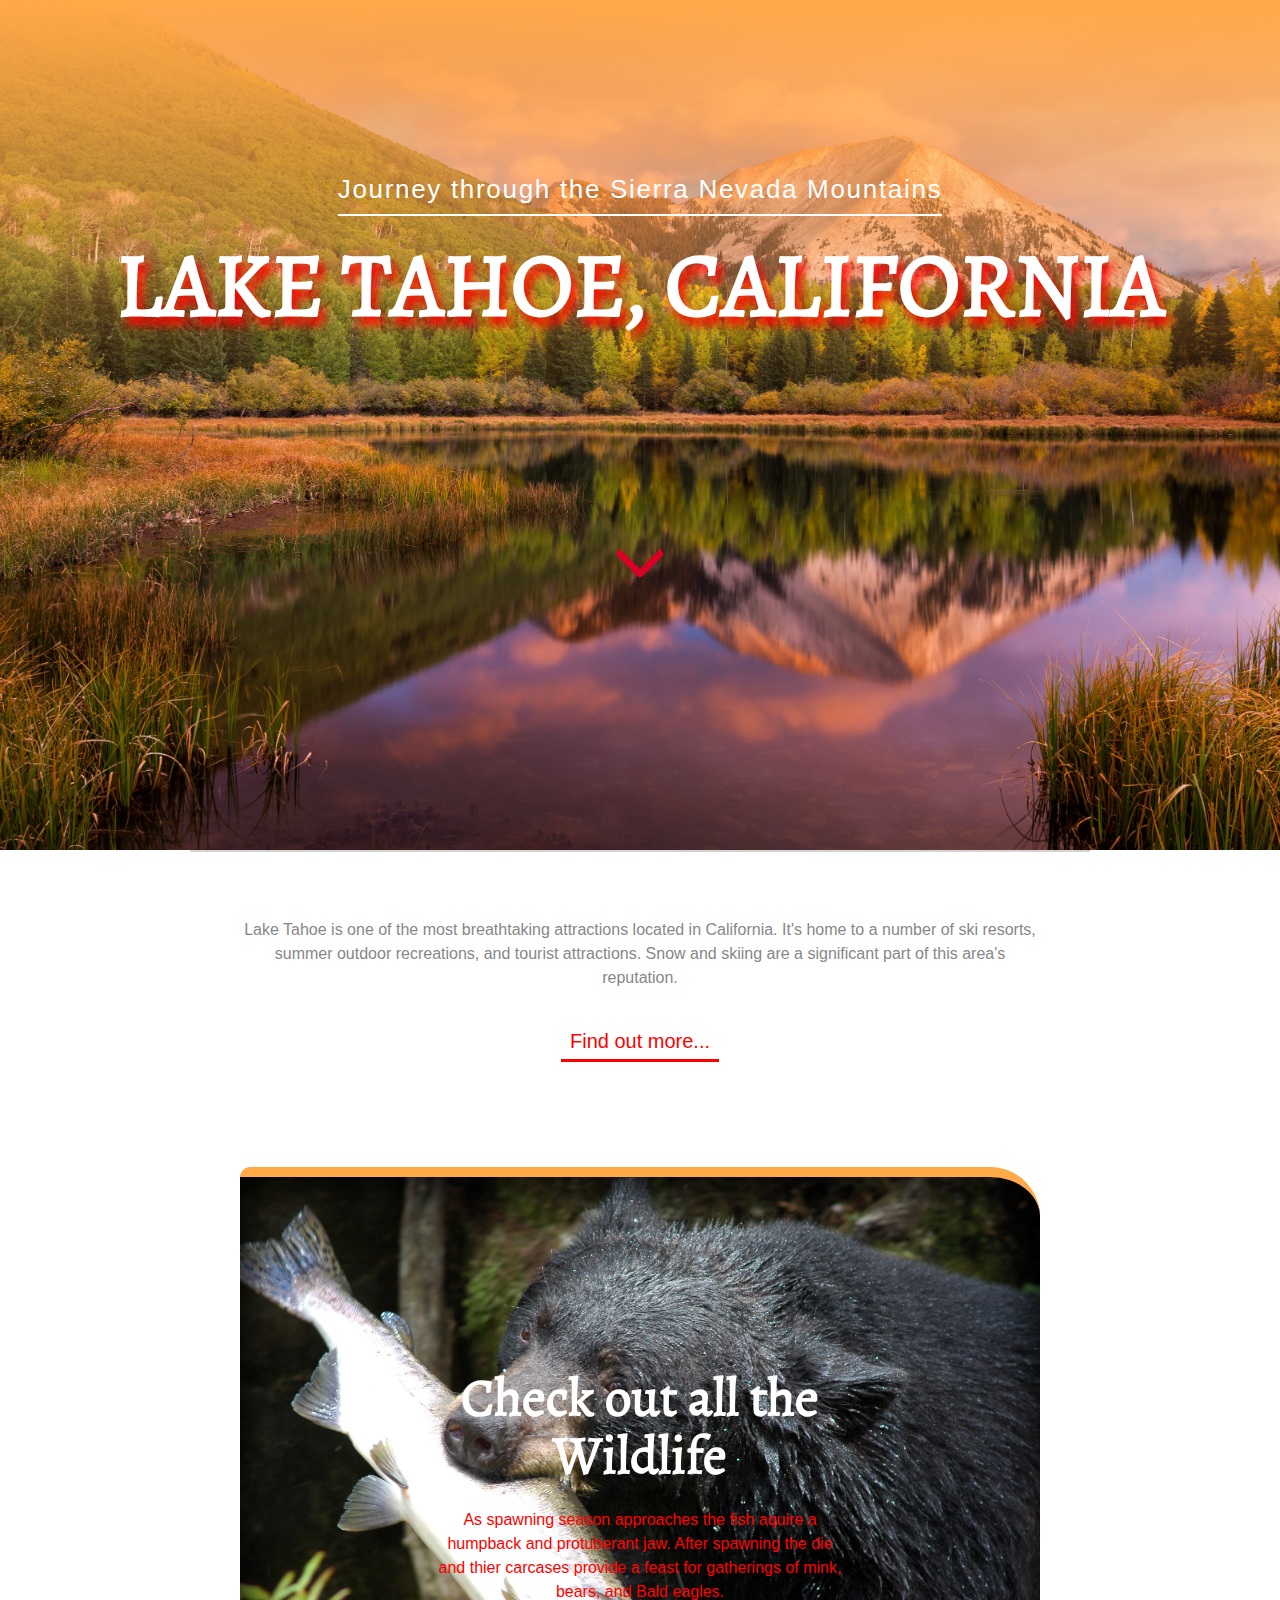
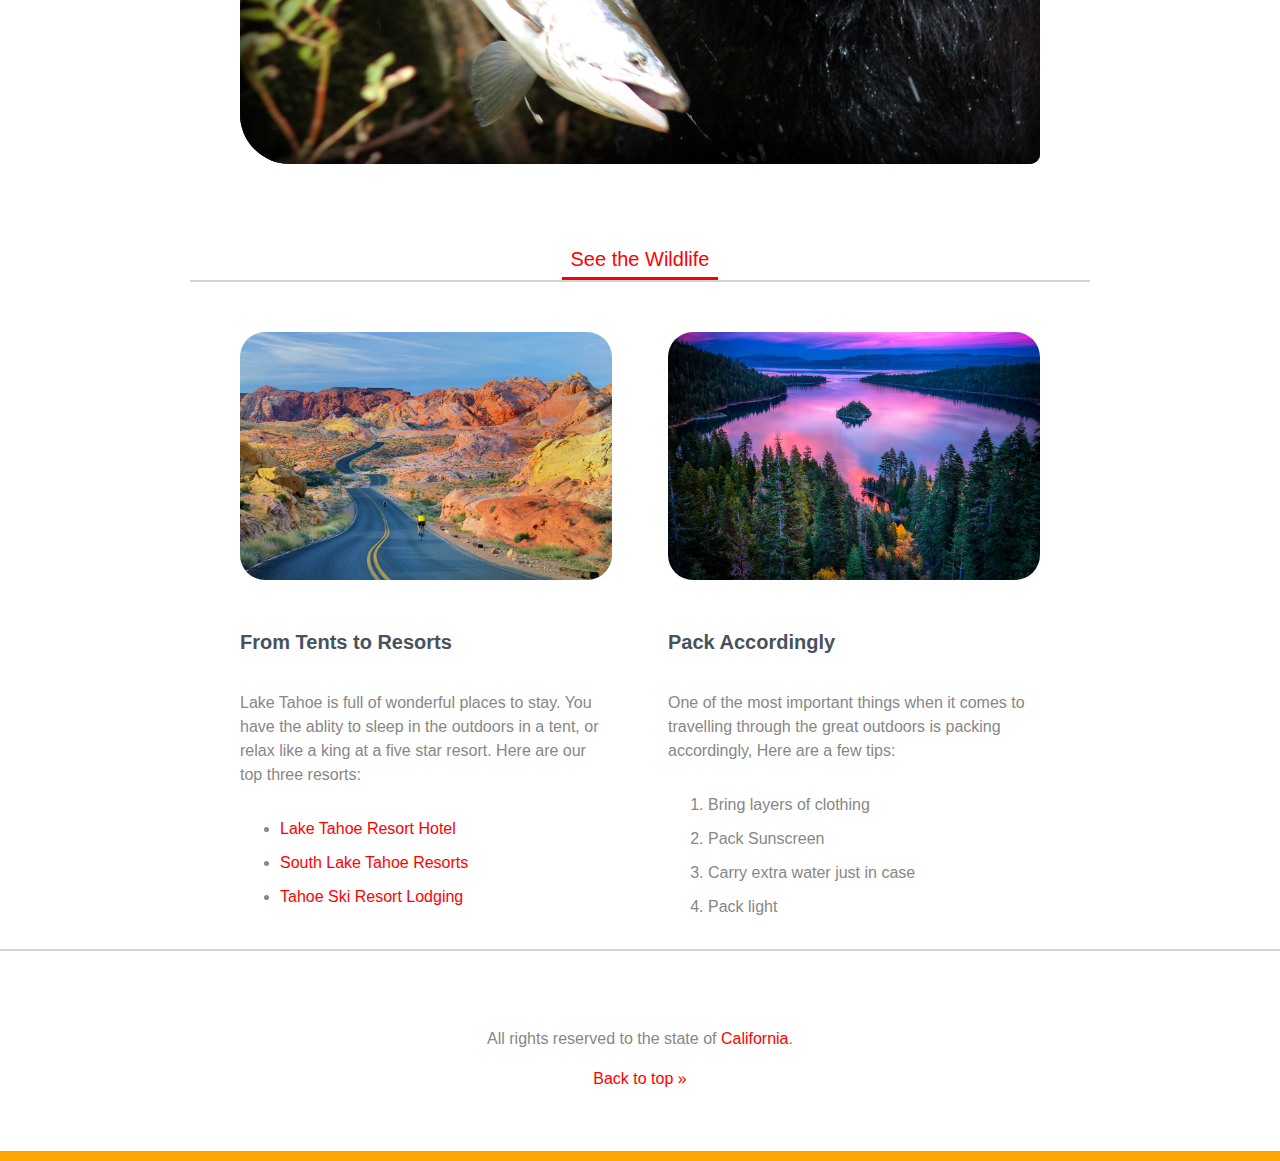
<file: index.html>
<!DOCTYPE html>
<html lang="en" dir="ltr">
  <head>
    <meta name="viewport" content="width=device-width">
    <link rel="stylesheet" href="css/style.css">
    <title>Lake Tahoe</title>
  </head>
  <body>
    <header id="top" class="main-header">
      <span class="title">Journey through the Sierra Nevada Mountains</span>
      <h1>Lake Tahoe, California</h1>
      <img class="arrow" src="images/arrow.svg" alt="Down Arrow">
    </header>

    <div class="primary-content t-border">
      <p>
        Lake Tahoe is one of the most breathtaking attractions located in California.
        It's home to a number of ski resorts, summer outdoor recreations, and tourist
        attractions. Snow and skiing are a significant part of this area's reputation.
      </p>
      <a href="#" class="callout">Find out more...</a>
      <div class="wildlife">
        <h2>Check out all the Wildlife</h2>
        <p>
          As spawning season approaches the fish aquire a humpback and protuberant jaw.
          After spawning the die and thier carcases provide a feast for gatherings of
          <a href="#">mink</a>, <a href="#">bears</a>, and <a href="#">Bald eagles</a>.
        </p>
      </div>
      <a href="#" class="callout">See the Wildlife</a>
    </div>

    <div class="secondary-content t-border group">

      <div class="resorts">
        <img src="images/view.jpg" alt="Road to Tahoe">
        <h3>From Tents to Resorts</h3>
        <p>
          Lake Tahoe is full of wonderful places to stay. You have the ablity to sleep in
          the outdoors in a tent, or relax like a king at a five star resort. Here are our
          top three resorts:
        </p>
        <ul>
          <li><a href="#">Lake Tahoe Resort Hotel</a></li>
          <li><a href="#">South Lake Tahoe Resorts</a></li>
          <li><a href="#">Tahoe Ski Resort Lodging</a></li>
        </ul>
      </div>

      <div class="tips">
        <img src="images/lakeTahoe.jpg" alt="Lake Tahoe">
        <h3>Pack Accordingly</h3>
        <p>
          One of the most important things when it comes to travelling through the great
          outdoors is packing accordingly, Here are a few tips:
        </p>
        <ol>
          <li>Bring layers of clothing</li>
          <li>Pack Sunscreen</li>
          <li>Carry extra water just in case</li>
          <li>Pack light</li>
        </ol>
      </div>

    </div>

    <footer id="main-footer" class="t-border">
      <p>All rights reserved to the state of <a href="#">California</a>.</p>
      <a href="#top">Back to top &raquo;</a>
    </footer>
  </body>
</html>
</file>
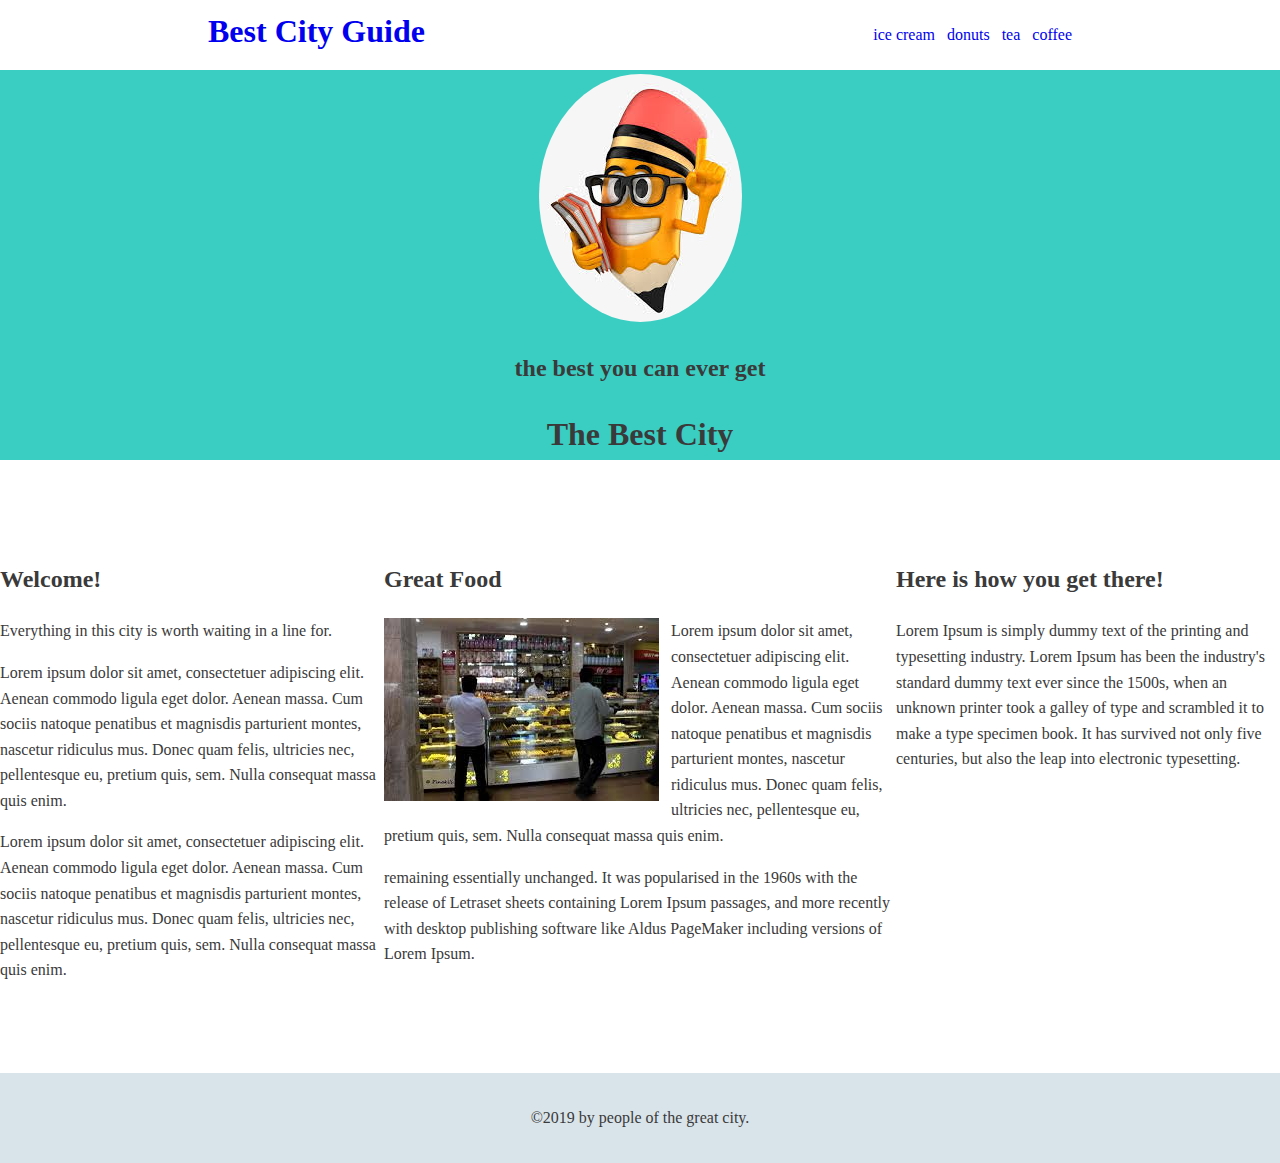
<file: CSS Layout Basics/index.html>
<!DOCTYPE html>
<html lang="en" dir="ltr">

  <head>
    <meta charset="utf-8" name="viewport" content="width=device-width, initial-scale=1.0">
    <title>Best City Guide</title>
    <link rel="stylesheet" href="css/normalize.css">
    <link rel="stylesheet" href="css/style.css">
  </head>

  <body>

    <div class="wrap">
      <header class="main-header">
        <div class="container clearfix">
          <h1 class="name"><a href="#">Best City Guide</a></h1>
          <ul class="main-nav">
            <li><a href="#">ice cream</a></li>
            <li><a href="#">donuts</a></li>
            <li><a href="#">tea</a></li>
            <li><a href="#">coffee</a></li>
          </ul>
        </div>

        <div class="sec">
          <img class="roundimage " src="images/pencil.jpeg" alt="pencil">
          <h2>the best you can ever get</h2>
          <h1>The Best City</h1>
        </div>
      </header>

      <div class="body clearfix">

        <div class="primary col">
          <h2>Welcome!</h2>
          <p>Everything in this city is worth waiting in a line for.</p>
          <p>
            Lorem ipsum dolor sit amet, consectetuer adipiscing elit. Aenean commodo
            ligula eget dolor. Aenean massa. Cum sociis natoque penatibus et magnisdis
            parturient montes, nascetur ridiculus mus. Donec quam felis, ultricies nec,
            pellentesque eu, pretium quis, sem. Nulla consequat massa quis enim.
          </p>
          <p>
            Lorem ipsum dolor sit amet, consectetuer adipiscing elit. Aenean commodo
            ligula eget dolor. Aenean massa. Cum sociis natoque penatibus et magnisdis
            parturient montes, nascetur ridiculus mus. Donec quam felis, ultricies nec,
            pellentesque eu, pretium quis, sem. Nulla consequat massa quis enim.
          </p>
        </div>

        <div class="secondary col">
          <h2>Great Food</h2>
          <img class="featuredImg" src="images/play.jpeg" alt="sweet store">
          <p>
            Lorem ipsum dolor sit amet, consectetuer adipiscing elit. Aenean commodo
            ligula eget dolor. Aenean massa. Cum sociis natoque penatibus et magnisdis
            parturient montes, nascetur ridiculus mus. Donec quam felis, ultricies nec,
            pellentesque eu, pretium quis, sem. Nulla consequat massa quis enim.
          </p>
          <p>
            remaining essentially unchanged. It was popularised in the 1960s with the
            release of Letraset sheets containing Lorem Ipsum passages, and more recently
            with desktop publishing software like Aldus PageMaker including versions of
            Lorem Ipsum.
          </p>
        </div>

        <div class="teritary col">
          <h2>Here is how you get there!</h2>
          <p>
           Lorem Ipsum is simply dummy text of the printing and typesetting industry.
           Lorem Ipsum has been the industry's standard dummy text ever since the 1500s,
           when an unknown printer took a galley of type and scrambled it to make a type
           specimen book. It has survived not only five centuries, but also the leap into
           electronic typesetting.
          </p>
        </div>

      </div>
    </div>


      <footer class="main-footer">
        <span>&copy;2019 by people of the great city.</span>
      </footer>
  </body>
</html>
</file>
<file: css/style.css>
@font-face {
  font-family: 'my font';
  src: url('../fonts/alegreya/Alegreya-Regular.ttf') format('truetype');
}

*{
  box-sizing: border-box;
}

body{
  color:  #878787;
  margin: 0;
  font:   1em/1.5 Helvetica, Arial, sans-serif;

}
/* to find em value div respective px size with 16, eg: 26px = 26/16 em */
.main-header{
  height:           850px;
  padding-top:      170px;
  background: linear-gradient(#ffa949, transparent 50%),
              #ffa949 url(../images/mountain.jpg) no-repeat center;
  background-size: cover;
}

.title{
  color:     white;
  font-size: 1.625rem;
  letter-spacing: 0.065em;
  font-weight: 200;
  border-bottom: 2px solid;
  padding-bottom: 10px;
}

h1,
h2{
  font-family: 'my font', sans-serif;
}

h1{
  font-size:      5.625rem;
  color:          white;
  text-transform: uppercase;
  line-height:    1.3;
  text-shadow: 5px 8px 10px red;
  margin: 12px 0 0;
}

h2{
  font-size:     53px;
  line-height:   1.1;
  margin-bottom: 0.5em;
}
/* hello all, the shortcut for comments is ctrl+/ */
h3{
  font-size:     20px;
  color:         #48525c;
  margin-bottom: 1.7em;
}

img{
  max-width: 100%;
  margin-bottom: 20px;
  border-radius: 25px;
}

ol,
ul{
  margin: 30px 0;
}

li{
  margin-bottom: 10px;
}

.primary-content,
.main-header{
  text-align: center;
}

.primary-content,
.secondary-content{
  width:  75%;
  padding-left: 50px;
  padding-right: 50px;
  margin: auto;
  max-width: 900px;
}

.t-border{
  border-top: 2px solid lightgrey;
  padding-top: 50px;
}

a:link {
  color:           red;
  text-decoration: none;
}

a:visited{
  color: black;
}

a:hover{
  font-size: 25px;
}

#main-footer{
  padding-top:    60px;
  padding-bottom: 60px;
  border-bottom:  10px solid orange;
  text-align: center;
}

.wildlife{
  color:            white;
  background-color: #434a52;
  padding:          18% 24%;
  border-top:       10px #ffa949 solid;
  margin:           105px 0px 60px;
  background-image: url(../images/wildlife.jpg);
  background-repeat: no-repeat;
  background-position: center;
  background-size: cover;
  box-shadow: inset 0 0 50px 10px rgba(0, 0, 0, 1);
  border-radius: 10px 50px;
}

.wildlife p{
  color: red;
}
.callout{
  font-size: 1.25em;
  border-bottom: 3px solid;
  margin-top: 20px;
  display: inline-block;
  padding: 0 9px 3px;
}

.arrow{
  width: 50px;
  margin-top: 200px;
}

.resorts,
.tips {
  width: 46.5%;
}

.resorts{
  float: left;
}

.tips{
  float: right;
}

.group:after{
  content: "";
  display: table;
  clear: both;
 } /* used to stop the side effects of using float */

@media (max-width: 1024px) {
  .primary-content,
  .secondary-content{
    width: 90%;
  }
  .wildlife{
    padding: 10% 12%;
    margin: 50px 0 20px;
  }
}

@media (max-width: 768px) {
   .primary-content,
   .secondary-content{
     width: 100%;
     padding: 20px;
     border: none;
   }
   .main-header{
     max-height: 380px;
     padding: 50px 25px 0;
   }
   .title{
     font-size: 1rem;
     border: none;
   }
   h1, h2{
     font-size: 3rem;
     line-height: 1.1;
   }
   .arrow{
     display: none;
   }
   .resorts,
   .tips{
     float: none;
     width: 92%
   }
 }
</file>
<file: CSS Layout Basics/css/style.css>
*{
  box-sizing: border-box;
}

body{
  line-height: 1.6;
  color: #3a3a3a;
}

li{
  list-style-type: none;
}

a{
  /* color: #fff; */
  text-decoration: none;
}

.name{
  margin-top: 0;
}

.name,
.main-nav li{
  background: white;
  color: black;
  margin-top: 6px;
  margin-bottom: 6px;
  text-align: center;
}

.container{
  padding-left: 1em;
  padding-right: 1em;
}

 .sec{
   background: #3acec2;
   /* padding-bottom: 1.5em; */
   margin-bottom: 80px;
   text-align: center;
 }

 .main-footer{
   text-align: center;
   padding: 2em 0;
   background: #d9e4ea;
 }

 .roundimage{
   border-radius: 50%;
   padding-top: 4px;
 }


 @media (min-width: 769px) {

   .wrap{
     min-height: calc(100vh - 89px);
   }

   .container{
     max-width: 1000px;
     margin: 0 auto;
     width: 70%;
   }

   /* .name,
   .main-nav,
   .main-nav li{
     display: inline-block;
   } */

   .secondary{
     margin-bottom: 90px;
   }

   .col {
     float: left;
   }

   .primary{
     width: 30%;
     /* float: right; */
   }
   .secondary{
     width: 40%;
     /* float: right; */
   }
   .teritary{
     width: 30%;
     /* float: left; */
   }


   .name{
     float: left;
   }

   .main-nav{
     float: right;
   }

   .main-nav li{
     float: left;
     margin-left: 12px;
   }

   .featuredImg{
     float: left;
     padding-right: 12px;
   }

   .clearfix::after{
     content: "";
     display: table;
     clear: both;
   }

   /* .col {
     display: inline-block;
     width: 50%;
     margin-right: -4px;
     vertical-align: top;
     padding-left: 1em;
     padding-right: 1em;
   } */
 }
</file>
